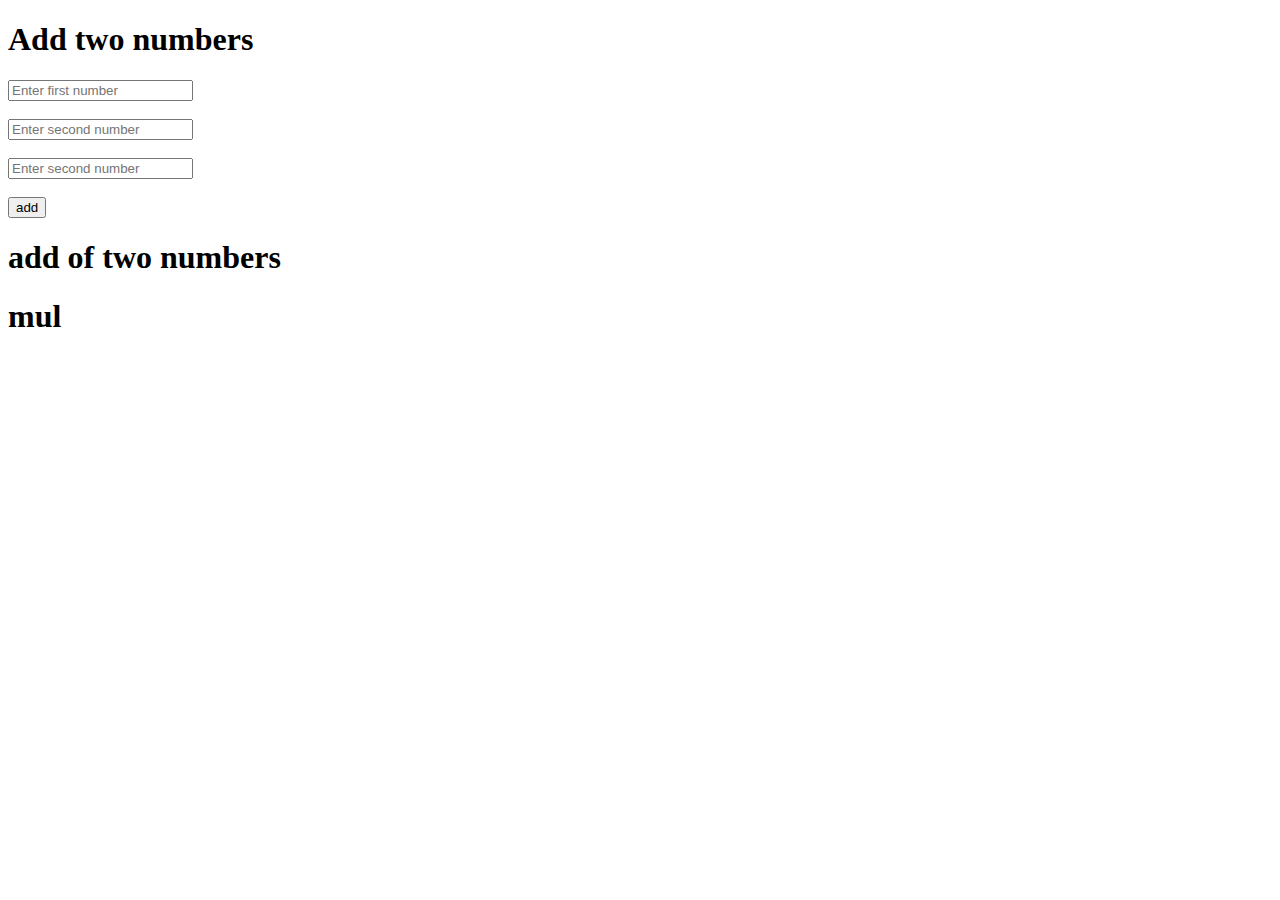
<file: javascriptscodes/index.html>
<!doctype html>
<html lang="en">
<head>
    <meta charset="UTF-8">
    <meta name="viewport"
          content="width=device-width, user-scalable=no, initial-scale=1.0, maximum-scale=1.0, minimum-scale=1.0">
    <meta http-equiv="X-UA-Compatible" content="ie=edge">
    <title>Add two numbers</title>
</head>
<body>
<div>
    <h1> Add two numbers</h1>
    <input type="text" id="num1" placeholder="Enter first number"><br><br>
    <input type="text" id="num2" placeholder="Enter second number"><br><br>
     <input type="text" id="num3" placeholder="Enter second number"><br><br>
    <button type="submit" onclick="add()">add</button>
    <h1 id="result1">add of two numbers</h1>
      <h1 id="result2">mul </h1>
</div>
<script>
    function add(){
        const num1=Number(document.getElementById("num1").value);
        const num2=Number(document.getElementById("num2").value);
        const total=num1+num2;
          const mul=Number(document.getElementById("num3").value);
         const multiply =total+mul''
        const result=document.getElementById("result1");
        result.innerHTML=total + "  add of two numbers";
        const result2=document.getElementById("result2");
        result2.innerHTML=result2 + "  mul of two numbers";
          alert(multiply);
    }


</script>
</body>
</html>
</file>
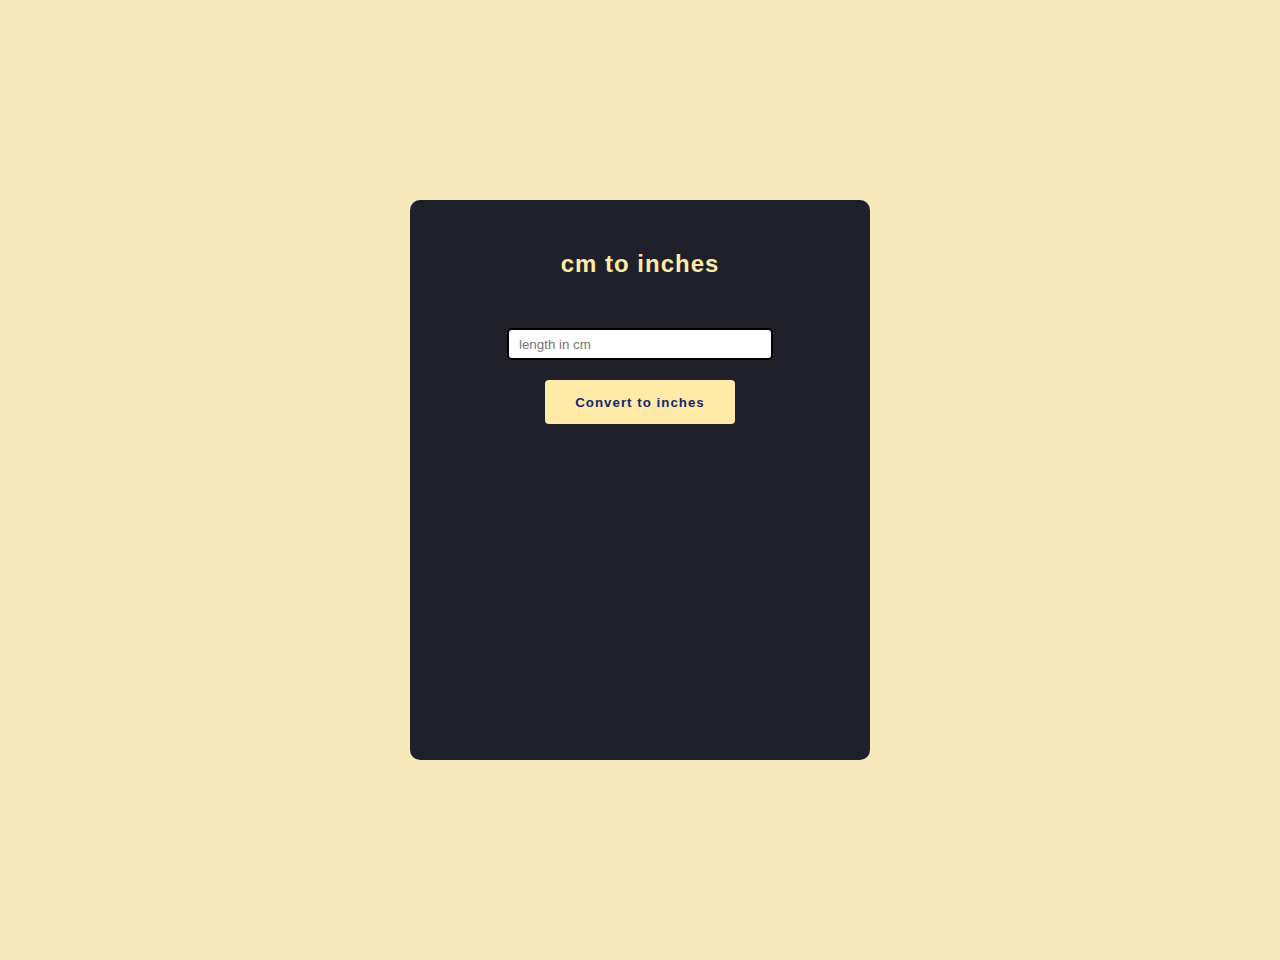
<file: javascriptscodes/home.html>
<!DOCTYPE html>
<html lang="en">
<head>
    <meta charset="UTF-8">
    <meta http-equiv="X-UA-Compatible" content="IE=edge">
    <meta name="viewport" content="width=device-width, initial-scale=1.0">
    <link rel="stylesheet" href="style.css">
    <title>Length Converter</title>
</head>
<body>
    <div id="wrapper">
        <h2>cm to inches</h2>
        <div class="inputdiv">
            <input type="text" id="input" placeholder="length in cm">
        </div>
        <div>
            <button type="submit" onclick="convert()">Convert to inches</button>
        </div>
        <div id="result">

        </div>
    </div>
    <script>
      function convert(){
        const cmVal = Number(document.getElementById("input").value)
        const inchVal = cmVal/2.54
        const result = document.getElementById("result")
        result.innerHTML = inchVal.toFixed(3) + " inches"
          alert(inchVal.toFixed(3) + "inches");
          
      }
    </script>
</body>
</html>
</file>
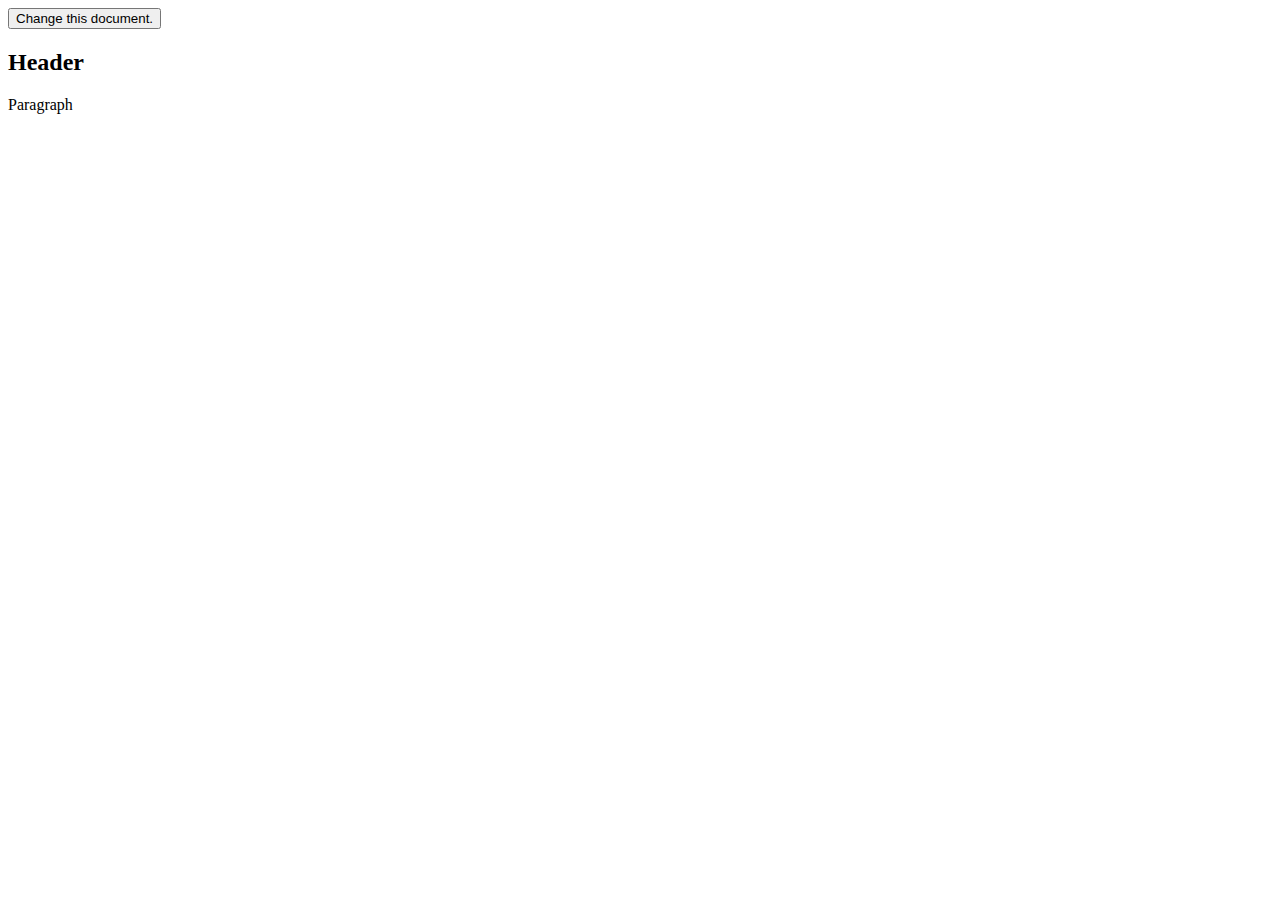
<file: javascriptscodes/sample.html>
<html lang="en">
  <head>
    <title>My Document</title>
  </head>
  <body>
    <input type="button" value="Change this document." onclick="change()" />
    <h2>Header</h2>
    <p>Paragraph</p>
  <script>
      
   let a=prompt("Enter name`")
  </script>
  </body>
</html>
</file>
<file: javascriptscodes/style.css>
html,
body{
   margin: 0;
   font-family: 'Poppins', sans-serif;
   background-color:#f5e8ba;
}

#wrapper div,#wrapper h2{
    display:flex;
    justify-content: center;

}

h2{
    color:#ffeba7;
    letter-spacing: 1px;
}
input{
    border-radius: 5px;
    border: 2px solid black ;
    margin-top:30px;
    height:2em;
    width:250px;
    padding-left:10px;
}

input:active{
    border:none;
}
#wrapper{
    height:500px;
    width:400px;
    margin:200px auto;
    background-color:#1f2029;
    border-radius:10px;
    padding:30px;
}

button{
    margin-top:20px;
    background-color:#ffeba7;
    border-radius: 4px;
    height: 44px;
    font-weight: 600;
    padding: 0 30px;
    letter-spacing: 1px;
    border: none;
    background-color: #ffeba7;
    color: #102770;
}

button:hover{
    cursor:pointer;
}
#result{
    color:white;
    margin-top:20px;
    font-size:32px;
}
</file>
